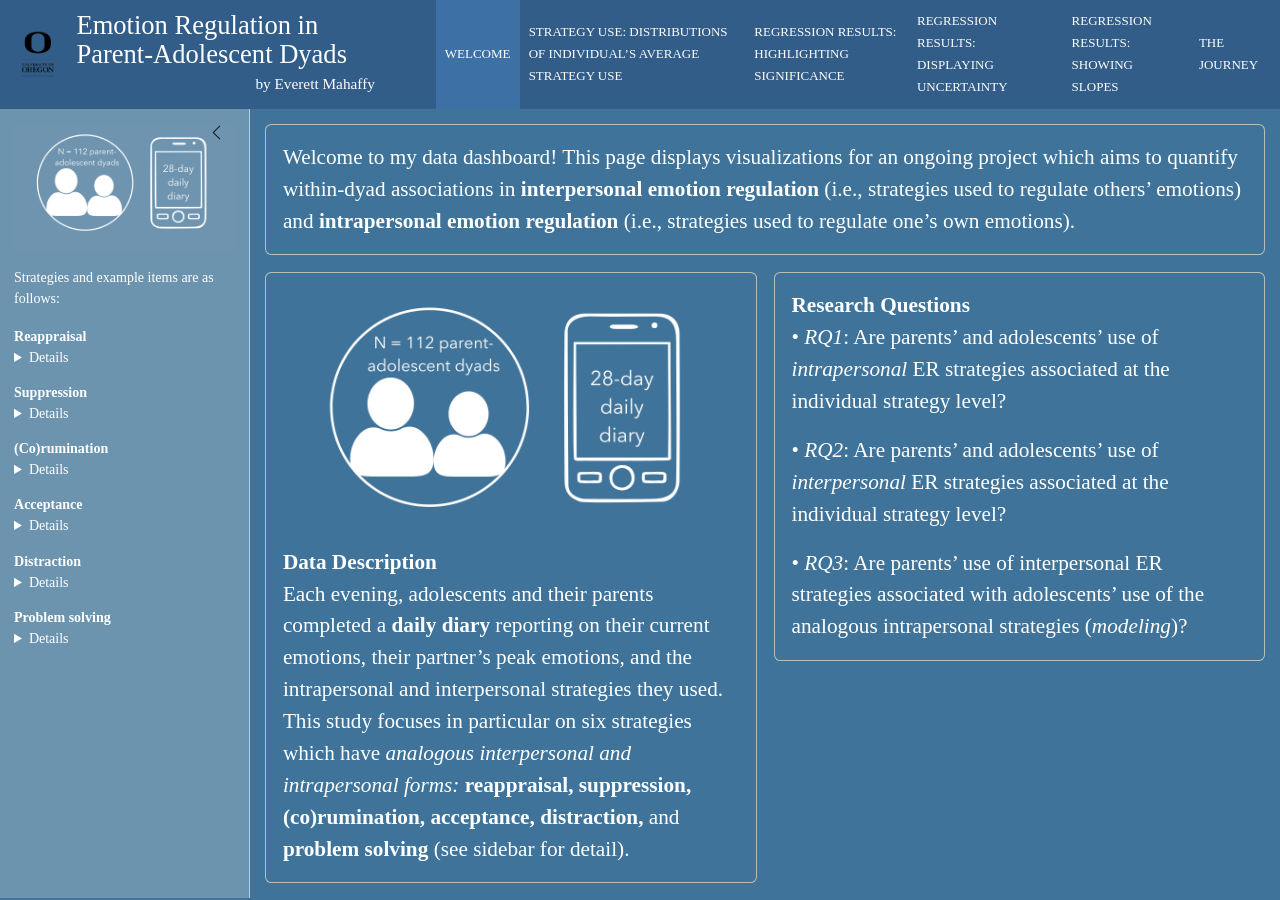
<file: index.html>
<!DOCTYPE html>
<html xmlns="http://www.w3.org/1999/xhtml" lang="en" xml:lang="en"><head>

<meta charset="utf-8">
<meta name="generator" content="quarto-1.6.42">

<meta name="viewport" content="width=device-width, initial-scale=1.0, user-scalable=yes">

<meta name="author" content="by Everett Mahaffy">

<title>Emotion Regulation in Parent-Adolescent Dyads</title>
<style>
code{white-space: pre-wrap;}
span.smallcaps{font-variant: small-caps;}
div.columns{display: flex; gap: min(4vw, 1.5em);}
div.column{flex: auto; overflow-x: auto;}
div.hanging-indent{margin-left: 1.5em; text-indent: -1.5em;}
ul.task-list{list-style: none;}
ul.task-list li input[type="checkbox"] {
  width: 0.8em;
  margin: 0 0.8em 0.2em -1em; /* quarto-specific, see https://github.com/quarto-dev/quarto-cli/issues/4556 */ 
  vertical-align: middle;
}
</style>


<script src="index_files/libs/clipboard/clipboard.min.js"></script>
<script src="index_files/libs/quarto-html/quarto.js"></script>
<script src="index_files/libs/quarto-html/popper.min.js"></script>
<script src="index_files/libs/quarto-html/tippy.umd.min.js"></script>
<script src="index_files/libs/quarto-html/anchor.min.js"></script>
<link href="index_files/libs/quarto-html/tippy.css" rel="stylesheet">
<link href="index_files/libs/quarto-html/quarto-syntax-highlighting-2f5df379a58b258e96c21c0638c20c03.css" rel="stylesheet" id="quarto-text-highlighting-styles">
<script src="index_files/libs/bootstrap/bootstrap.min.js"></script>
<link href="index_files/libs/bootstrap/bootstrap-icons.css" rel="stylesheet">
<link href="index_files/libs/bootstrap/bootstrap-8ca1136eb87f8e7311718763c95458b7.min.css" rel="stylesheet" append-hash="true" id="quarto-bootstrap" data-mode="light">
<script src="index_files/libs/quarto-dashboard/quarto-dashboard.js"></script>
<script src="index_files/libs/quarto-dashboard/stickythead.js"></script>
<script src="index_files/libs/quarto-dashboard/datatables.min.js" kdttablesentinel="true"></script>
<script src="index_files/libs/quarto-dashboard/pdfmake.min.js" kdttablesentinel="true"></script>
<script src="index_files/libs/quarto-dashboard/vfs_fonts.js" kdttablesentinel="true"></script>
<script src="index_files/libs/quarto-dashboard/web-components.js" type="module"></script>
<script src="index_files/libs/quarto-dashboard/components.js"></script>
<link href="index_files/libs/quarto-dashboard/datatables.min.css" rel="stylesheet" kdttablesentinel="true">


</head>

<body class="quarto-dashboard dashboard-sidebar fullcontent">

<header id="quarto-dashboard-header">
<nav class="navbar navbar-expand-md slim" data-bs-theme="dark">
  <div class="navbar-container container-fluid">
    <button class="navbar-toggler" type="button" data-bs-toggle="collapse" data-bs-target="#dashboard-collapse" aria-controls="dashboard-collapse" aria-expanded="false" aria-label="Toggle navigation">
      <span class="navbar-toggler-icon"></span>
    </button>    


    <div class="navbar-brand-container">       
    <a href="#"><img src="logo.png" alt="" class="navbar-logo d-inline-block"></a>
      <div class="navbar-title">
        <div class="navbar-title-text"><a href="#">Emotion Regulation in Parent-Adolescent Dyads</a></div>
        
        <div class="navbar-author">by Everett Mahaffy</div>
      </div>
    </div>
<div id="dashboard-collapse" class="navbar-collapse collapse"><ul class="navbar-nav navbar-nav-scroll me-auto" role="tablist"><li class="nav-item" role="presentation"><a id="tab-welcome" class="nav-link active" data-bs-toggle="tab" role="tab" data-bs-target="#welcome" data-scrolling="true" href="#welcome" aria-controls="welcome" aria-selected="true"><span class="nav-link-text">Welcome</span></a></li><li class="nav-item" role="presentation"><a id="tab-strategy-use-distributions-of-individuals-average-strategy-use" class="nav-link" data-bs-toggle="tab" role="tab" data-bs-target="#strategy-use-distributions-of-individuals-average-strategy-use" data-scrolling="true" href="#strategy-use-distributions-of-individuals-average-strategy-use" aria-controls="strategy-use-distributions-of-individuals-average-strategy-use" aria-selected="false"><span class="nav-link-text">Strategy Use: Distributions of Individual’s Average Strategy Use</span></a></li><li class="nav-item" role="presentation"><a id="tab-regression-results-highlighting-significance" class="nav-link" data-bs-toggle="tab" role="tab" data-bs-target="#regression-results-highlighting-significance" data-scrolling="true" href="#regression-results-highlighting-significance" aria-controls="regression-results-highlighting-significance" aria-selected="false"><span class="nav-link-text">Regression Results: Highlighting Significance</span></a></li><li class="nav-item" role="presentation"><a id="tab-regression-results-displaying-uncertainty" class="nav-link" data-bs-toggle="tab" role="tab" data-bs-target="#regression-results-displaying-uncertainty" data-scrolling="true" href="#regression-results-displaying-uncertainty" aria-controls="regression-results-displaying-uncertainty" aria-selected="false"><span class="nav-link-text">Regression Results: Displaying Uncertainty</span></a></li><li class="nav-item" role="presentation"><a id="tab-regression-results-showing-slopes" class="nav-link" data-bs-toggle="tab" role="tab" data-bs-target="#regression-results-showing-slopes" data-scrolling="true" href="#regression-results-showing-slopes" aria-controls="regression-results-showing-slopes" aria-selected="false"><span class="nav-link-text">Regression Results: Showing Slopes</span></a></li><li class="nav-item" role="presentation"><a id="tab-the-journey" class="nav-link" data-bs-toggle="tab" role="tab" data-bs-target="#the-journey" data-scrolling="true" href="#the-journey" aria-controls="the-journey" aria-selected="false"><span class="nav-link-text">The Journey</span></a></li></ul></div></div>
</nav>
</header>
<div class="page-layout-custom quarto-dashboard-content bslib-gap-spacing html-fill-container dashboard-scrolling quarto-dashboard-pages dashboard-sidebar-container">  

<div class="bslib-sidebar-layout html-fill-item html-fill-container" data-bslib-sidebar-open="desktop" data-bslib-sidebar-init="true" data-bslib-sidebar-border="false" data-bslib-sidebar-border-radius="false"><div class="main html-fill-container html-fill-item"><div class="sidebar-content html-fill-item html-fill-container">
<div class="tab-content bslib-grid html-fill-item html-fill-container" style="display: grid; grid-template-columns: minmax(3em, 1fr);
grid-auto-rows: minmax(0, 1fr);">
<div id="welcome" class="dashboard-page tab-pane show active html-fill-item html-fill-container" data-orientation="rows" aria-labelledby="tab-welcome">
<div class="html-fill-item html-fill-container bslib-grid" style="display: grid; grid-template-rows: minmax(3em, max-content) minmax(3em, 1fr); grid-auto-columns: minmax(0, 1fr);">
<div class="card html-fill-item html-fill-container bslib-card" data-fill="false" data-bslib-card-init="" data-require-bs-caller="card()" data-full-screen="false">
<div class="card-body html-fill-item html-fill-container">
<p>Welcome to my data dashboard! This page displays visualizations for an ongoing project which aims to quantify within-dyad associations in <strong>interpersonal emotion regulation</strong> (i.e., strategies used to regulate others’ emotions) and <strong>intrapersonal emotion regulation</strong> (i.e., strategies used to regulate one’s own emotions).</p>
</div>
<bslib-tooltip placement="auto" bsoptions="[]" data-require-bs-version="5" data-require-bs-caller="tooltip()">
    <template>Expand</template>
    <span class="bslib-full-screen-enter badge rounded-pill">
        <svg xmlns="http://www.w3.org/2000/svg" viewbox="0 0 24 24" style="height:1em;width:1em;" aria-hidden="true" role="img"><path d="M20 5C20 4.4 19.6 4 19 4H13C12.4 4 12 3.6 12 3C12 2.4 12.4 2 13 2H21C21.6 2 22 2.4 22 3V11C22 11.6 21.6 12 21 12C20.4 12 20 11.6 20 11V5ZM4 19C4 19.6 4.4 20 5 20H11C11.6 20 12 20.4 12 21C12 21.6 11.6 22 11 22H3C2.4 22 2 21.6 2 21V13C2 12.4 2.4 12 3 12C3.6 12 4 12.4 4 13V19Z"></path></svg>
    </span>
</bslib-tooltip><script data-bslib-card-init="">bslib.Card.initializeAllCards();</script></div>
<div class="html-fill-item html-fill-container bslib-grid" style="display: grid; grid-template-columns: minmax(3em, 1fr) minmax(3em, 1fr);
grid-auto-rows: minmax(0, 1fr);">
<div class="html-fill-item html-fill-container bslib-grid" style="display: grid; grid-template-rows: minmax(3em, max-content); grid-auto-columns: minmax(0, 1fr);">
<div class="card html-fill-item html-fill-container bslib-card" data-fill="false" data-bslib-card-init="" data-require-bs-caller="card()" data-full-screen="false">
<div class="card-body html-fill-item html-fill-container">
<img src="method.png" class="img-fluid" data-position="center">
<strong>Data Description</strong>
<p>Each evening, adolescents and their parents completed a <strong>daily diary</strong> reporting on their current emotions, their partner’s peak emotions, and the intrapersonal and interpersonal strategies they used. This study focuses in particular on six strategies which have <em>analogous interpersonal and intrapersonal forms:</em> <strong>reappraisal, suppression, (co)rumination, acceptance, distraction,</strong> and <strong>problem solving</strong> (see sidebar for detail).</p>
</div>
<bslib-tooltip placement="auto" bsoptions="[]" data-require-bs-version="5" data-require-bs-caller="tooltip()">
    <template>Expand</template>
    <span class="bslib-full-screen-enter badge rounded-pill">
        <svg xmlns="http://www.w3.org/2000/svg" viewbox="0 0 24 24" style="height:1em;width:1em;" aria-hidden="true" role="img"><path d="M20 5C20 4.4 19.6 4 19 4H13C12.4 4 12 3.6 12 3C12 2.4 12.4 2 13 2H21C21.6 2 22 2.4 22 3V11C22 11.6 21.6 12 21 12C20.4 12 20 11.6 20 11V5ZM4 19C4 19.6 4.4 20 5 20H11C11.6 20 12 20.4 12 21C12 21.6 11.6 22 11 22H3C2.4 22 2 21.6 2 21V13C2 12.4 2.4 12 3 12C3.6 12 4 12.4 4 13V19Z"></path></svg>
    </span>
</bslib-tooltip><script data-bslib-card-init="">bslib.Card.initializeAllCards();</script></div>
</div><div class="html-fill-item html-fill-container bslib-grid" style="display: grid; grid-template-rows: minmax(3em, max-content); grid-auto-columns: minmax(0, 1fr);">
<div class="card html-fill-item html-fill-container bslib-card" data-fill="false" data-bslib-card-init="" data-require-bs-caller="card()" data-full-screen="false">
<div class="card-body html-fill-item html-fill-container">
<strong>Research Questions</strong>
<p>• <em>RQ1</em>: Are parents’ and adolescents’ use of <em>intrapersonal</em> ER strategies associated at the individual strategy level?</p>
<p>• <em>RQ2</em>: Are parents’ and adolescents’ use of <em>interpersonal</em> ER strategies associated at the individual strategy level?</p>
<p>• <em>RQ3</em>: Are parents’ use of interpersonal ER strategies associated with adolescents’ use of the analogous intrapersonal strategies (<em>modeling</em>)?</p>
</div>
<bslib-tooltip placement="auto" bsoptions="[]" data-require-bs-version="5" data-require-bs-caller="tooltip()">
    <template>Expand</template>
    <span class="bslib-full-screen-enter badge rounded-pill">
        <svg xmlns="http://www.w3.org/2000/svg" viewbox="0 0 24 24" style="height:1em;width:1em;" aria-hidden="true" role="img"><path d="M20 5C20 4.4 19.6 4 19 4H13C12.4 4 12 3.6 12 3C12 2.4 12.4 2 13 2H21C21.6 2 22 2.4 22 3V11C22 11.6 21.6 12 21 12C20.4 12 20 11.6 20 11V5ZM4 19C4 19.6 4.4 20 5 20H11C11.6 20 12 20.4 12 21C12 21.6 11.6 22 11 22H3C2.4 22 2 21.6 2 21V13C2 12.4 2.4 12 3 12C3.6 12 4 12.4 4 13V19Z"></path></svg>
    </span>
</bslib-tooltip><script data-bslib-card-init="">bslib.Card.initializeAllCards();</script></div>
</div>
</div>
</div>
</div><div id="strategy-use-distributions-of-individuals-average-strategy-use" class="dashboard-page tab-pane grid-skip html-fill-item html-fill-container" data-orientation="rows" aria-labelledby="tab-strategy-use-distributions-of-individuals-average-strategy-use">
<div class="html-fill-item html-fill-container bslib-grid" style="display: grid; grid-template-rows: minmax(3em, max-content); grid-auto-columns: minmax(0, 1fr);">
<div class="card html-fill-item html-fill-container bslib-card" data-fill="false" data-bslib-card-init="" data-require-bs-caller="card()" data-full-screen="false">
<div class="card-body html-fill-item html-fill-container">
<div class="panel-tabset html-fill-item html-fill-container">
<ul class="nav nav-tabs" role="tablist"><li class="nav-item" role="presentation"><a class="nav-link active" id="tabset-1-1-tab" data-bs-toggle="tab" data-bs-target="#tabset-1-1" role="tab" aria-controls="tabset-1-1" aria-selected="true" href="">Intrapersonal ER</a></li><li class="nav-item" role="presentation"><a class="nav-link" id="tabset-1-2-tab" data-bs-toggle="tab" data-bs-target="#tabset-1-2" role="tab" aria-controls="tabset-1-2" aria-selected="false" href="">Interpersonal ER</a></li></ul>
<div class="tab-content html-fill-item html-fill-container">
<div id="tabset-1-1" class="tab-pane active html-fill-item html-fill-container" role="tabpanel" aria-labelledby="tabset-1-1-tab">
<div class="card cell html-fill-item html-fill-container bslib-card" data-bslib-card-init="" data-require-bs-caller="card()" data-full-screen="false">
<div class="card-body html-fill-item html-fill-container">
<div class="cell-output-display html-fill-item html-fill-container">
<img src="index_files/figure-html/unnamed-chunk-10-1.png" class="img-fluid quarto-dashboard-img-contain">
</div>
</div>
<bslib-tooltip placement="auto" bsoptions="[]" data-require-bs-version="5" data-require-bs-caller="tooltip()">
    <template>Expand</template>
    <span class="bslib-full-screen-enter badge rounded-pill">
        <svg xmlns="http://www.w3.org/2000/svg" viewbox="0 0 24 24" style="height:1em;width:1em;" aria-hidden="true" role="img"><path d="M20 5C20 4.4 19.6 4 19 4H13C12.4 4 12 3.6 12 3C12 2.4 12.4 2 13 2H21C21.6 2 22 2.4 22 3V11C22 11.6 21.6 12 21 12C20.4 12 20 11.6 20 11V5ZM4 19C4 19.6 4.4 20 5 20H11C11.6 20 12 20.4 12 21C12 21.6 11.6 22 11 22H3C2.4 22 2 21.6 2 21V13C2 12.4 2.4 12 3 12C3.6 12 4 12.4 4 13V19Z"></path></svg>
    </span>
</bslib-tooltip><script data-bslib-card-init="">bslib.Card.initializeAllCards();</script></div>
</div>
<div id="tabset-1-2" class="tab-pane html-fill-item html-fill-container" role="tabpanel" aria-labelledby="tabset-1-2-tab">
<div class="card cell html-fill-item html-fill-container bslib-card" data-bslib-card-init="" data-require-bs-caller="card()" data-full-screen="false">
<div class="card-body html-fill-item html-fill-container">
<div class="cell-output-display html-fill-item html-fill-container">
<img src="index_files/figure-html/unnamed-chunk-11-1.png" class="img-fluid quarto-dashboard-img-contain">
</div>
</div>
<bslib-tooltip placement="auto" bsoptions="[]" data-require-bs-version="5" data-require-bs-caller="tooltip()">
    <template>Expand</template>
    <span class="bslib-full-screen-enter badge rounded-pill">
        <svg xmlns="http://www.w3.org/2000/svg" viewbox="0 0 24 24" style="height:1em;width:1em;" aria-hidden="true" role="img"><path d="M20 5C20 4.4 19.6 4 19 4H13C12.4 4 12 3.6 12 3C12 2.4 12.4 2 13 2H21C21.6 2 22 2.4 22 3V11C22 11.6 21.6 12 21 12C20.4 12 20 11.6 20 11V5ZM4 19C4 19.6 4.4 20 5 20H11C11.6 20 12 20.4 12 21C12 21.6 11.6 22 11 22H3C2.4 22 2 21.6 2 21V13C2 12.4 2.4 12 3 12C3.6 12 4 12.4 4 13V19Z"></path></svg>
    </span>
</bslib-tooltip><script data-bslib-card-init="">bslib.Card.initializeAllCards();</script></div>
</div>
</div>
</div>
<p>This page displays distributions for parents’ and adolescents’ use of each interpersonal and intrapersonal ER strategy. Overall, parents and adolescents report using a variety of strategies, with parents appearing to use more interpersonal strategies than adolescents.</p>
</div>
<bslib-tooltip placement="auto" bsoptions="[]" data-require-bs-version="5" data-require-bs-caller="tooltip()">
    <template>Expand</template>
    <span class="bslib-full-screen-enter badge rounded-pill">
        <svg xmlns="http://www.w3.org/2000/svg" viewbox="0 0 24 24" style="height:1em;width:1em;" aria-hidden="true" role="img"><path d="M20 5C20 4.4 19.6 4 19 4H13C12.4 4 12 3.6 12 3C12 2.4 12.4 2 13 2H21C21.6 2 22 2.4 22 3V11C22 11.6 21.6 12 21 12C20.4 12 20 11.6 20 11V5ZM4 19C4 19.6 4.4 20 5 20H11C11.6 20 12 20.4 12 21C12 21.6 11.6 22 11 22H3C2.4 22 2 21.6 2 21V13C2 12.4 2.4 12 3 12C3.6 12 4 12.4 4 13V19Z"></path></svg>
    </span>
</bslib-tooltip><script data-bslib-card-init="">bslib.Card.initializeAllCards();</script></div>
</div>
</div><div id="regression-results-highlighting-significance" class="dashboard-page tab-pane grid-skip html-fill-item html-fill-container" data-orientation="rows" aria-labelledby="tab-regression-results-highlighting-significance">
<div class="html-fill-item html-fill-container bslib-grid" style="display: grid; grid-template-rows: minmax(3em, max-content); grid-auto-columns: minmax(0, 1fr);">
<div class="card html-fill-item html-fill-container bslib-card" data-fill="false" data-bslib-card-init="" data-require-bs-caller="card()" data-full-screen="false">
<div class="card-body html-fill-item html-fill-container">
<p>This page compares the magnitude of the coefficients, with significant associations (p &lt; .05 after correcting for multiple comparisons) highlighted in blue.</p>
<div class="panel-tabset html-fill-item html-fill-container">
<ul class="nav nav-tabs" role="tablist"><li class="nav-item" role="presentation"><a class="nav-link active" id="tabset-2-1-tab" data-bs-toggle="tab" data-bs-target="#tabset-2-1" role="tab" aria-controls="tabset-2-1" aria-selected="true" href="">RQ1: Intrapersonal Correspondence</a></li><li class="nav-item" role="presentation"><a class="nav-link" id="tabset-2-2-tab" data-bs-toggle="tab" data-bs-target="#tabset-2-2" role="tab" aria-controls="tabset-2-2" aria-selected="false" href="">RQ2: Interpersonal Correspondence</a></li><li class="nav-item" role="presentation"><a class="nav-link" id="tabset-2-3-tab" data-bs-toggle="tab" data-bs-target="#tabset-2-3" role="tab" aria-controls="tabset-2-3" aria-selected="false" href="">RQ3: Parent Modeling</a></li></ul>
<div class="tab-content html-fill-item html-fill-container">
<div id="tabset-2-1" class="tab-pane active html-fill-item html-fill-container" role="tabpanel" aria-labelledby="tabset-2-1-tab">
<div class="card cell html-fill-item html-fill-container bslib-card" data-bslib-card-init="" data-require-bs-caller="card()" data-full-screen="false">
<div class="card-body html-fill-item html-fill-container">
<div class="cell-output-display html-fill-item html-fill-container">
<img src="index_files/figure-html/unnamed-chunk-13-1.png" class="img-fluid quarto-dashboard-img-contain">
</div>
</div>
<bslib-tooltip placement="auto" bsoptions="[]" data-require-bs-version="5" data-require-bs-caller="tooltip()">
    <template>Expand</template>
    <span class="bslib-full-screen-enter badge rounded-pill">
        <svg xmlns="http://www.w3.org/2000/svg" viewbox="0 0 24 24" style="height:1em;width:1em;" aria-hidden="true" role="img"><path d="M20 5C20 4.4 19.6 4 19 4H13C12.4 4 12 3.6 12 3C12 2.4 12.4 2 13 2H21C21.6 2 22 2.4 22 3V11C22 11.6 21.6 12 21 12C20.4 12 20 11.6 20 11V5ZM4 19C4 19.6 4.4 20 5 20H11C11.6 20 12 20.4 12 21C12 21.6 11.6 22 11 22H3C2.4 22 2 21.6 2 21V13C2 12.4 2.4 12 3 12C3.6 12 4 12.4 4 13V19Z"></path></svg>
    </span>
</bslib-tooltip><script data-bslib-card-init="">bslib.Card.initializeAllCards();</script></div>
<p>Across six strategies, parents’ and adolescents’ intrapersonal emotion regulation strategy use was <em>not</em> associated across the daily diary period.</p>
</div>
<div id="tabset-2-2" class="tab-pane html-fill-item html-fill-container" role="tabpanel" aria-labelledby="tabset-2-2-tab">
<div class="card cell html-fill-item html-fill-container bslib-card" data-bslib-card-init="" data-require-bs-caller="card()" data-full-screen="false">
<div class="card-body html-fill-item html-fill-container">
<div class="cell-output-display html-fill-item html-fill-container">
<img src="index_files/figure-html/unnamed-chunk-14-1.png" class="img-fluid quarto-dashboard-img-contain">
</div>
</div>
<bslib-tooltip placement="auto" bsoptions="[]" data-require-bs-version="5" data-require-bs-caller="tooltip()">
    <template>Expand</template>
    <span class="bslib-full-screen-enter badge rounded-pill">
        <svg xmlns="http://www.w3.org/2000/svg" viewbox="0 0 24 24" style="height:1em;width:1em;" aria-hidden="true" role="img"><path d="M20 5C20 4.4 19.6 4 19 4H13C12.4 4 12 3.6 12 3C12 2.4 12.4 2 13 2H21C21.6 2 22 2.4 22 3V11C22 11.6 21.6 12 21 12C20.4 12 20 11.6 20 11V5ZM4 19C4 19.6 4.4 20 5 20H11C11.6 20 12 20.4 12 21C12 21.6 11.6 22 11 22H3C2.4 22 2 21.6 2 21V13C2 12.4 2.4 12 3 12C3.6 12 4 12.4 4 13V19Z"></path></svg>
    </span>
</bslib-tooltip><script data-bslib-card-init="">bslib.Card.initializeAllCards();</script></div>
<p>Parents’ and adolscents use of interpersonal corumination, distraction, and suppression was significantly associated across the daily diary period.</p>
</div>
<div id="tabset-2-3" class="tab-pane html-fill-item html-fill-container" role="tabpanel" aria-labelledby="tabset-2-3-tab">
<div class="card cell html-fill-item html-fill-container bslib-card" data-bslib-card-init="" data-require-bs-caller="card()" data-full-screen="false">
<div class="card-body html-fill-item html-fill-container">
<div class="cell-output-display html-fill-item html-fill-container">
<img src="index_files/figure-html/unnamed-chunk-15-1.png" class="img-fluid quarto-dashboard-img-contain">
</div>
</div>
<bslib-tooltip placement="auto" bsoptions="[]" data-require-bs-version="5" data-require-bs-caller="tooltip()">
    <template>Expand</template>
    <span class="bslib-full-screen-enter badge rounded-pill">
        <svg xmlns="http://www.w3.org/2000/svg" viewbox="0 0 24 24" style="height:1em;width:1em;" aria-hidden="true" role="img"><path d="M20 5C20 4.4 19.6 4 19 4H13C12.4 4 12 3.6 12 3C12 2.4 12.4 2 13 2H21C21.6 2 22 2.4 22 3V11C22 11.6 21.6 12 21 12C20.4 12 20 11.6 20 11V5ZM4 19C4 19.6 4.4 20 5 20H11C11.6 20 12 20.4 12 21C12 21.6 11.6 22 11 22H3C2.4 22 2 21.6 2 21V13C2 12.4 2.4 12 3 12C3.6 12 4 12.4 4 13V19Z"></path></svg>
    </span>
</bslib-tooltip><script data-bslib-card-init="">bslib.Card.initializeAllCards();</script></div>
<p>Parents’ use of corumination was a significant predictor of adolescents’ use of rumination across the daily diary period, pointing to the unique salience of corumination as an interpersonal emotion regulation strategy.</p>
</div>
</div>
</div>
</div>
<bslib-tooltip placement="auto" bsoptions="[]" data-require-bs-version="5" data-require-bs-caller="tooltip()">
    <template>Expand</template>
    <span class="bslib-full-screen-enter badge rounded-pill">
        <svg xmlns="http://www.w3.org/2000/svg" viewbox="0 0 24 24" style="height:1em;width:1em;" aria-hidden="true" role="img"><path d="M20 5C20 4.4 19.6 4 19 4H13C12.4 4 12 3.6 12 3C12 2.4 12.4 2 13 2H21C21.6 2 22 2.4 22 3V11C22 11.6 21.6 12 21 12C20.4 12 20 11.6 20 11V5ZM4 19C4 19.6 4.4 20 5 20H11C11.6 20 12 20.4 12 21C12 21.6 11.6 22 11 22H3C2.4 22 2 21.6 2 21V13C2 12.4 2.4 12 3 12C3.6 12 4 12.4 4 13V19Z"></path></svg>
    </span>
</bslib-tooltip><script data-bslib-card-init="">bslib.Card.initializeAllCards();</script></div>
</div>
</div><div id="regression-results-displaying-uncertainty" class="dashboard-page tab-pane grid-skip html-fill-item html-fill-container" data-orientation="rows" aria-labelledby="tab-regression-results-displaying-uncertainty">
<div class="html-fill-item html-fill-container bslib-grid" style="display: grid; grid-template-rows: minmax(3em, max-content); grid-auto-columns: minmax(0, 1fr);">
<div class="card html-fill-item html-fill-container bslib-card" data-fill="false" data-bslib-card-init="" data-require-bs-caller="card()" data-full-screen="false">
<div class="card-body html-fill-item html-fill-container">
<div class="panel-tabset html-fill-item html-fill-container">
<ul class="nav nav-tabs" role="tablist"><li class="nav-item" role="presentation"><a class="nav-link active" id="tabset-3-1-tab" data-bs-toggle="tab" data-bs-target="#tabset-3-1" role="tab" aria-controls="tabset-3-1" aria-selected="true" href="">RQ1: Intrapersonal Correspondence</a></li><li class="nav-item" role="presentation"><a class="nav-link" id="tabset-3-2-tab" data-bs-toggle="tab" data-bs-target="#tabset-3-2" role="tab" aria-controls="tabset-3-2" aria-selected="false" href="">RQ2: Interpersonal Correspondence</a></li><li class="nav-item" role="presentation"><a class="nav-link" id="tabset-3-3-tab" data-bs-toggle="tab" data-bs-target="#tabset-3-3" role="tab" aria-controls="tabset-3-3" aria-selected="false" href="">RQ3: Parent Modeling</a></li></ul>
<div class="tab-content html-fill-item html-fill-container">
<div id="tabset-3-1" class="tab-pane active html-fill-item html-fill-container" role="tabpanel" aria-labelledby="tabset-3-1-tab">
<div class="card cell html-fill-item html-fill-container bslib-card" data-bslib-card-init="" data-require-bs-caller="card()" data-full-screen="false">
<div class="card-body html-fill-item html-fill-container">
<div class="cell-output-display html-fill-item html-fill-container">
<img src="index_files/figure-html/unnamed-chunk-16-1.png" class="img-fluid quarto-dashboard-img-contain">
</div>
</div>
<bslib-tooltip placement="auto" bsoptions="[]" data-require-bs-version="5" data-require-bs-caller="tooltip()">
    <template>Expand</template>
    <span class="bslib-full-screen-enter badge rounded-pill">
        <svg xmlns="http://www.w3.org/2000/svg" viewbox="0 0 24 24" style="height:1em;width:1em;" aria-hidden="true" role="img"><path d="M20 5C20 4.4 19.6 4 19 4H13C12.4 4 12 3.6 12 3C12 2.4 12.4 2 13 2H21C21.6 2 22 2.4 22 3V11C22 11.6 21.6 12 21 12C20.4 12 20 11.6 20 11V5ZM4 19C4 19.6 4.4 20 5 20H11C11.6 20 12 20.4 12 21C12 21.6 11.6 22 11 22H3C2.4 22 2 21.6 2 21V13C2 12.4 2.4 12 3 12C3.6 12 4 12.4 4 13V19Z"></path></svg>
    </span>
</bslib-tooltip><script data-bslib-card-init="">bslib.Card.initializeAllCards();</script></div>
</div>
<div id="tabset-3-2" class="tab-pane html-fill-item html-fill-container" role="tabpanel" aria-labelledby="tabset-3-2-tab">
<div class="card cell html-fill-item html-fill-container bslib-card" data-bslib-card-init="" data-require-bs-caller="card()" data-full-screen="false">
<div class="card-body html-fill-item html-fill-container">
<div class="cell-output-display html-fill-item html-fill-container">
<img src="index_files/figure-html/unnamed-chunk-17-1.png" class="img-fluid quarto-dashboard-img-contain">
</div>
</div>
<bslib-tooltip placement="auto" bsoptions="[]" data-require-bs-version="5" data-require-bs-caller="tooltip()">
    <template>Expand</template>
    <span class="bslib-full-screen-enter badge rounded-pill">
        <svg xmlns="http://www.w3.org/2000/svg" viewbox="0 0 24 24" style="height:1em;width:1em;" aria-hidden="true" role="img"><path d="M20 5C20 4.4 19.6 4 19 4H13C12.4 4 12 3.6 12 3C12 2.4 12.4 2 13 2H21C21.6 2 22 2.4 22 3V11C22 11.6 21.6 12 21 12C20.4 12 20 11.6 20 11V5ZM4 19C4 19.6 4.4 20 5 20H11C11.6 20 12 20.4 12 21C12 21.6 11.6 22 11 22H3C2.4 22 2 21.6 2 21V13C2 12.4 2.4 12 3 12C3.6 12 4 12.4 4 13V19Z"></path></svg>
    </span>
</bslib-tooltip><script data-bslib-card-init="">bslib.Card.initializeAllCards();</script></div>
</div>
<div id="tabset-3-3" class="tab-pane html-fill-item html-fill-container" role="tabpanel" aria-labelledby="tabset-3-3-tab">
<div class="card cell html-fill-item html-fill-container bslib-card" data-bslib-card-init="" data-require-bs-caller="card()" data-full-screen="false">
<div class="card-body html-fill-item html-fill-container">
<div class="cell-output-display html-fill-item html-fill-container">
<img src="index_files/figure-html/unnamed-chunk-18-1.png" class="img-fluid quarto-dashboard-img-contain">
</div>
</div>
<bslib-tooltip placement="auto" bsoptions="[]" data-require-bs-version="5" data-require-bs-caller="tooltip()">
    <template>Expand</template>
    <span class="bslib-full-screen-enter badge rounded-pill">
        <svg xmlns="http://www.w3.org/2000/svg" viewbox="0 0 24 24" style="height:1em;width:1em;" aria-hidden="true" role="img"><path d="M20 5C20 4.4 19.6 4 19 4H13C12.4 4 12 3.6 12 3C12 2.4 12.4 2 13 2H21C21.6 2 22 2.4 22 3V11C22 11.6 21.6 12 21 12C20.4 12 20 11.6 20 11V5ZM4 19C4 19.6 4.4 20 5 20H11C11.6 20 12 20.4 12 21C12 21.6 11.6 22 11 22H3C2.4 22 2 21.6 2 21V13C2 12.4 2.4 12 3 12C3.6 12 4 12.4 4 13V19Z"></path></svg>
    </span>
</bslib-tooltip><script data-bslib-card-init="">bslib.Card.initializeAllCards();</script></div>
</div>
</div>
</div>
</div>
<bslib-tooltip placement="auto" bsoptions="[]" data-require-bs-version="5" data-require-bs-caller="tooltip()">
    <template>Expand</template>
    <span class="bslib-full-screen-enter badge rounded-pill">
        <svg xmlns="http://www.w3.org/2000/svg" viewbox="0 0 24 24" style="height:1em;width:1em;" aria-hidden="true" role="img"><path d="M20 5C20 4.4 19.6 4 19 4H13C12.4 4 12 3.6 12 3C12 2.4 12.4 2 13 2H21C21.6 2 22 2.4 22 3V11C22 11.6 21.6 12 21 12C20.4 12 20 11.6 20 11V5ZM4 19C4 19.6 4.4 20 5 20H11C11.6 20 12 20.4 12 21C12 21.6 11.6 22 11 22H3C2.4 22 2 21.6 2 21V13C2 12.4 2.4 12 3 12C3.6 12 4 12.4 4 13V19Z"></path></svg>
    </span>
</bslib-tooltip><script data-bslib-card-init="">bslib.Card.initializeAllCards();</script></div>
</div>
</div><div id="regression-results-showing-slopes" class="dashboard-page tab-pane grid-skip html-fill-item html-fill-container" data-orientation="rows" aria-labelledby="tab-regression-results-showing-slopes">
<div class="html-fill-item html-fill-container bslib-grid" style="display: grid; grid-template-rows: minmax(3em, max-content); grid-auto-columns: minmax(0, 1fr);">
<div class="card html-fill-item html-fill-container bslib-card" data-fill="false" data-bslib-card-init="" data-require-bs-caller="card()" data-full-screen="false">
<div class="card-body html-fill-item html-fill-container">
<p>This page displays the linear relations between parents’ and adolescents’ ER strategy use for associations that were significant.</p>
<div class="panel-tabset html-fill-item html-fill-container">
<ul class="nav nav-tabs" role="tablist"><li class="nav-item" role="presentation"><a class="nav-link active" id="tabset-4-1-tab" data-bs-toggle="tab" data-bs-target="#tabset-4-1" role="tab" aria-controls="tabset-4-1" aria-selected="true" href="">RQ1: Intrapersonal Correspondence</a></li><li class="nav-item" role="presentation"><a class="nav-link" id="tabset-4-2-tab" data-bs-toggle="tab" data-bs-target="#tabset-4-2" role="tab" aria-controls="tabset-4-2" aria-selected="false" href="">RQ3: Parent Modeling</a></li></ul>
<div class="tab-content html-fill-item html-fill-container">
<div id="tabset-4-1" class="tab-pane active html-fill-item html-fill-container" role="tabpanel" aria-labelledby="tabset-4-1-tab">
<div class="card cell html-fill-item html-fill-container bslib-card" data-bslib-card-init="" data-require-bs-caller="card()" data-full-screen="false">
<div class="card-body html-fill-item html-fill-container">
<div class="cell-output-display html-fill-item html-fill-container">
<img src="index_files/figure-html/unnamed-chunk-19-1.png" class="img-fluid quarto-dashboard-img-contain">
</div>
</div>
<bslib-tooltip placement="auto" bsoptions="[]" data-require-bs-version="5" data-require-bs-caller="tooltip()">
    <template>Expand</template>
    <span class="bslib-full-screen-enter badge rounded-pill">
        <svg xmlns="http://www.w3.org/2000/svg" viewbox="0 0 24 24" style="height:1em;width:1em;" aria-hidden="true" role="img"><path d="M20 5C20 4.4 19.6 4 19 4H13C12.4 4 12 3.6 12 3C12 2.4 12.4 2 13 2H21C21.6 2 22 2.4 22 3V11C22 11.6 21.6 12 21 12C20.4 12 20 11.6 20 11V5ZM4 19C4 19.6 4.4 20 5 20H11C11.6 20 12 20.4 12 21C12 21.6 11.6 22 11 22H3C2.4 22 2 21.6 2 21V13C2 12.4 2.4 12 3 12C3.6 12 4 12.4 4 13V19Z"></path></svg>
    </span>
</bslib-tooltip><script data-bslib-card-init="">bslib.Card.initializeAllCards();</script></div>
</div>
<div id="tabset-4-2" class="tab-pane html-fill-item html-fill-container" role="tabpanel" aria-labelledby="tabset-4-2-tab">
<div class="card cell html-fill-item html-fill-container bslib-card" data-bslib-card-init="" data-require-bs-caller="card()" data-full-screen="false">
<div class="card-body html-fill-item html-fill-container">
<div class="cell-output-display html-fill-item html-fill-container">
<img src="index_files/figure-html/unnamed-chunk-20-1.png" class="img-fluid quarto-dashboard-img-contain">
</div>
</div>
<bslib-tooltip placement="auto" bsoptions="[]" data-require-bs-version="5" data-require-bs-caller="tooltip()">
    <template>Expand</template>
    <span class="bslib-full-screen-enter badge rounded-pill">
        <svg xmlns="http://www.w3.org/2000/svg" viewbox="0 0 24 24" style="height:1em;width:1em;" aria-hidden="true" role="img"><path d="M20 5C20 4.4 19.6 4 19 4H13C12.4 4 12 3.6 12 3C12 2.4 12.4 2 13 2H21C21.6 2 22 2.4 22 3V11C22 11.6 21.6 12 21 12C20.4 12 20 11.6 20 11V5ZM4 19C4 19.6 4.4 20 5 20H11C11.6 20 12 20.4 12 21C12 21.6 11.6 22 11 22H3C2.4 22 2 21.6 2 21V13C2 12.4 2.4 12 3 12C3.6 12 4 12.4 4 13V19Z"></path></svg>
    </span>
</bslib-tooltip><script data-bslib-card-init="">bslib.Card.initializeAllCards();</script></div>
</div>
</div>
</div>
</div>
<bslib-tooltip placement="auto" bsoptions="[]" data-require-bs-version="5" data-require-bs-caller="tooltip()">
    <template>Expand</template>
    <span class="bslib-full-screen-enter badge rounded-pill">
        <svg xmlns="http://www.w3.org/2000/svg" viewbox="0 0 24 24" style="height:1em;width:1em;" aria-hidden="true" role="img"><path d="M20 5C20 4.4 19.6 4 19 4H13C12.4 4 12 3.6 12 3C12 2.4 12.4 2 13 2H21C21.6 2 22 2.4 22 3V11C22 11.6 21.6 12 21 12C20.4 12 20 11.6 20 11V5ZM4 19C4 19.6 4.4 20 5 20H11C11.6 20 12 20.4 12 21C12 21.6 11.6 22 11 22H3C2.4 22 2 21.6 2 21V13C2 12.4 2.4 12 3 12C3.6 12 4 12.4 4 13V19Z"></path></svg>
    </span>
</bslib-tooltip><script data-bslib-card-init="">bslib.Card.initializeAllCards();</script></div>
</div>
</div><div id="the-journey" class="dashboard-page tab-pane grid-skip html-fill-item html-fill-container" data-orientation="rows" aria-labelledby="tab-the-journey">
<div class="html-fill-item html-fill-container bslib-grid" style="display: grid; grid-template-rows: minmax(3em, max-content); grid-auto-columns: minmax(0, 1fr);">
<div class="card html-fill-item html-fill-container bslib-card" data-fill="false" data-bslib-card-init="" data-require-bs-caller="card()" data-full-screen="false">
<div class="card-body html-fill-item html-fill-container">
<p>This page serves as documentation for the process of refining my visualizations.</p>
<div class="panel-tabset html-fill-item html-fill-container">
<ul class="nav nav-tabs" role="tablist"><li class="nav-item" role="presentation"><a class="nav-link active" id="tabset-5-1-tab" data-bs-toggle="tab" data-bs-target="#tabset-5-1" role="tab" aria-controls="tabset-5-1" aria-selected="true" href="">Heat maps</a></li><li class="nav-item" role="presentation"><a class="nav-link" id="tabset-5-2-tab" data-bs-toggle="tab" data-bs-target="#tabset-5-2" role="tab" aria-controls="tabset-5-2" aria-selected="false" href="">Ridgeline Plots</a></li><li class="nav-item" role="presentation"><a class="nav-link" id="tabset-5-3-tab" data-bs-toggle="tab" data-bs-target="#tabset-5-3" role="tab" aria-controls="tabset-5-3" aria-selected="false" href="">Bar Charts</a></li></ul>
<div class="tab-content html-fill-item html-fill-container">
<div id="tabset-5-1" class="tab-pane active html-fill-item html-fill-container" role="tabpanel" aria-labelledby="tabset-5-1-tab">
<p>I first attempted to demonstrate the magnitude of the correlation using heatmaps. However, these were not the most intuitive way to visualize these data, so I pivoted to using bar charts instead.</p>
<div class="card cell html-fill-item html-fill-container bslib-card" data-bslib-card-init="" data-require-bs-caller="card()" data-full-screen="false">
<div class="card-body html-fill-item html-fill-container">
<div class="cell-output-display html-fill-item html-fill-container">
<img src="index_files/figure-html/unnamed-chunk-21-1.png" class="img-fluid quarto-dashboard-img-contain">
</div>
<div class="cell-output-display html-fill-item html-fill-container">
<img src="index_files/figure-html/unnamed-chunk-21-2.png" class="img-fluid quarto-dashboard-img-contain">
</div>
</div>
<bslib-tooltip placement="auto" bsoptions="[]" data-require-bs-version="5" data-require-bs-caller="tooltip()">
    <template>Expand</template>
    <span class="bslib-full-screen-enter badge rounded-pill">
        <svg xmlns="http://www.w3.org/2000/svg" viewbox="0 0 24 24" style="height:1em;width:1em;" aria-hidden="true" role="img"><path d="M20 5C20 4.4 19.6 4 19 4H13C12.4 4 12 3.6 12 3C12 2.4 12.4 2 13 2H21C21.6 2 22 2.4 22 3V11C22 11.6 21.6 12 21 12C20.4 12 20 11.6 20 11V5ZM4 19C4 19.6 4.4 20 5 20H11C11.6 20 12 20.4 12 21C12 21.6 11.6 22 11 22H3C2.4 22 2 21.6 2 21V13C2 12.4 2.4 12 3 12C3.6 12 4 12.4 4 13V19Z"></path></svg>
    </span>
</bslib-tooltip><script data-bslib-card-init="">bslib.Card.initializeAllCards();</script></div>
</div>
<div id="tabset-5-2" class="tab-pane html-fill-item html-fill-container" role="tabpanel" aria-labelledby="tabset-5-2-tab">
<p>To refine the ridgeline distribution visualizations, I changed the “alpha” and “scale” values to best display the data. Here is an early version as an example.</p>
<div class="card cell html-fill-item html-fill-container bslib-card" data-bslib-card-init="" data-require-bs-caller="card()" data-full-screen="false">
<div class="card-body html-fill-item html-fill-container">
<div class="cell-output-display html-fill-item html-fill-container">
<img src="index_files/figure-html/unnamed-chunk-22-1.png" class="img-fluid quarto-dashboard-img-contain">
</div>
</div>
<bslib-tooltip placement="auto" bsoptions="[]" data-require-bs-version="5" data-require-bs-caller="tooltip()">
    <template>Expand</template>
    <span class="bslib-full-screen-enter badge rounded-pill">
        <svg xmlns="http://www.w3.org/2000/svg" viewbox="0 0 24 24" style="height:1em;width:1em;" aria-hidden="true" role="img"><path d="M20 5C20 4.4 19.6 4 19 4H13C12.4 4 12 3.6 12 3C12 2.4 12.4 2 13 2H21C21.6 2 22 2.4 22 3V11C22 11.6 21.6 12 21 12C20.4 12 20 11.6 20 11V5ZM4 19C4 19.6 4.4 20 5 20H11C11.6 20 12 20.4 12 21C12 21.6 11.6 22 11 22H3C2.4 22 2 21.6 2 21V13C2 12.4 2.4 12 3 12C3.6 12 4 12.4 4 13V19Z"></path></svg>
    </span>
</bslib-tooltip><script data-bslib-card-init="">bslib.Card.initializeAllCards();</script></div>
</div>
<div id="tabset-5-3" class="tab-pane html-fill-item html-fill-container" role="tabpanel" aria-labelledby="tabset-5-3-tab">
<p>It also took some effort to refine the bar charts, including highlighting the significant associations. Here is an early version.</p>
<div class="card cell html-fill-item html-fill-container bslib-card" data-bslib-card-init="" data-require-bs-caller="card()" data-full-screen="false">
<div class="card-body html-fill-item html-fill-container">
<div class="cell-output-display html-fill-item html-fill-container">
<img src="index_files/figure-html/unnamed-chunk-23-1.png" class="img-fluid quarto-dashboard-img-contain">
</div>
</div>
<bslib-tooltip placement="auto" bsoptions="[]" data-require-bs-version="5" data-require-bs-caller="tooltip()">
    <template>Expand</template>
    <span class="bslib-full-screen-enter badge rounded-pill">
        <svg xmlns="http://www.w3.org/2000/svg" viewbox="0 0 24 24" style="height:1em;width:1em;" aria-hidden="true" role="img"><path d="M20 5C20 4.4 19.6 4 19 4H13C12.4 4 12 3.6 12 3C12 2.4 12.4 2 13 2H21C21.6 2 22 2.4 22 3V11C22 11.6 21.6 12 21 12C20.4 12 20 11.6 20 11V5ZM4 19C4 19.6 4.4 20 5 20H11C11.6 20 12 20.4 12 21C12 21.6 11.6 22 11 22H3C2.4 22 2 21.6 2 21V13C2 12.4 2.4 12 3 12C3.6 12 4 12.4 4 13V19Z"></path></svg>
    </span>
</bslib-tooltip><script data-bslib-card-init="">bslib.Card.initializeAllCards();</script></div>
</div>
</div>
</div>
</div>
<bslib-tooltip placement="auto" bsoptions="[]" data-require-bs-version="5" data-require-bs-caller="tooltip()">
    <template>Expand</template>
    <span class="bslib-full-screen-enter badge rounded-pill">
        <svg xmlns="http://www.w3.org/2000/svg" viewbox="0 0 24 24" style="height:1em;width:1em;" aria-hidden="true" role="img"><path d="M20 5C20 4.4 19.6 4 19 4H13C12.4 4 12 3.6 12 3C12 2.4 12.4 2 13 2H21C21.6 2 22 2.4 22 3V11C22 11.6 21.6 12 21 12C20.4 12 20 11.6 20 11V5ZM4 19C4 19.6 4.4 20 5 20H11C11.6 20 12 20.4 12 21C12 21.6 11.6 22 11 22H3C2.4 22 2 21.6 2 21V13C2 12.4 2.4 12 3 12C3.6 12 4 12.4 4 13V19Z"></path></svg>
    </span>
</bslib-tooltip><script data-bslib-card-init="">bslib.Card.initializeAllCards();</script></div>
<div id="3ade8a4a-fb1d-4a6c-8409-ac45482d5fc9" class="hidden html-fill-item html-fill-container">

</div>
</div>
</div>
</div>
</div></div><aside id="bslib-sidebar-1" class="sidebar html-fill-container html-fill-item"><div class="html-fill-container html-fill-item">
<p><img src="method1.png" class="img-fluid"></p>
<p>Strategies and example items are as follows:</p>
<strong>Reappraisal</strong>
<details>
<p><strong>Definition</strong>: reframing an situation to alter its emotional impact</p>
<p>• <strong>Interpersonal:</strong> <em>I helped my child/parent think of the situation in a positive light.</em></p>
<p>• <strong>Intrapersonal:</strong> <em>I tried to think of the problem in a different way so it didn’t seem as bad.</em></p>
</details>
<strong>Suppression</strong>
<details>
<p><strong>Definition</strong>: repressing the outward expression of an emotion</p>
<p>• <strong>Intrapersonal:</strong> <em>I controlled my feelings by not showing them.</em></p>
• <strong>Interpersonal:</strong> <em>I helped my child/parent try to hide their feelings from others</em>
</details>
<strong>(Co)rumination</strong>
<details>
<p><strong>Definition</strong>: verbally or internally revisiting an emotion-eliciting event</p>
<p>• <strong>Intrapersonal:</strong> <em>I thought, “I’m ruining everything.”</em></p>
• <strong>Interpersonal:</strong> <em>I helped my child/parent replay the experience of negative feelings again and again in their mind</em>
</details>
<strong>Acceptance</strong>
<details>
<p><strong>Definition</strong>: acknowledging and feeling the emotion without judgment</p>
<p>• <strong>Intrapersonal:</strong> <em>I accepted my feelings without trying to change them.</em></p>
• Interpersonal: <em>I helped my child/parent accept their negative feelings.</em>
</details>
<strong>Distraction</strong>
<details>
<p><strong>Definition</strong>: engaging in an enjoyable activity</p>
<p>• <strong>Intrapersonal:</strong> <em>I did something I enjoy.</em></p>
• <strong>Interpersonal:</strong> <em>I helped my child/parent find ways to distract themselves from their negative feelings</em>
</details>
<strong>Problem solving</strong>
<details>
<p><strong>Definition</strong>: coming up with a solution to the problem underlying an emotion</p>
<p>• <strong>Intrapersonal:</strong> <em>I thought of a way to make my problem better.</em></p>
• <strong>Interpersonal:</strong> <em>I helped my child/parent think of solutions to their problems.</em>
</details>
</div></aside>
<button class="collapse-toggle" type="button" title="Toggle sidebar" aria-expanded="true" aria-controls="bslib-sidebar-1">
    <svg xmlns="http://www.w3.org/2000/svg" viewbox="0 0 16 16" class="bi bi-chevron-left collapse-icon" style="fill:currentColor;" aria-hidden="true" role="img">
      <path fill-rule="evenodd" d="M11.354 1.646a.5.5 0 0 1 0 .708L5.707 8l5.647 5.646a.5.5 0 0 1-.708.708l-6-6a.5.5 0 0 1 0-.708l6-6a.5.5 0 0 1 .708 0z"></path>
    </svg>
</button>
<script data-bslib-sidebar-init="">
bslib.Sidebar.initCollapsibleAll()
</script>
</div>


<script id="quarto-html-after-body" type="application/javascript">
window.document.addEventListener("DOMContentLoaded", function (event) {
  const toggleBodyColorMode = (bsSheetEl) => {
    const mode = bsSheetEl.getAttribute("data-mode");
    const bodyEl = window.document.querySelector("body");
    if (mode === "dark") {
      bodyEl.classList.add("quarto-dark");
      bodyEl.classList.remove("quarto-light");
    } else {
      bodyEl.classList.add("quarto-light");
      bodyEl.classList.remove("quarto-dark");
    }
  }
  const toggleBodyColorPrimary = () => {
    const bsSheetEl = window.document.querySelector("link#quarto-bootstrap");
    if (bsSheetEl) {
      toggleBodyColorMode(bsSheetEl);
    }
  }
  toggleBodyColorPrimary();  
  const icon = "";
  const anchorJS = new window.AnchorJS();
  anchorJS.options = {
    placement: 'right',
    icon: icon
  };
  anchorJS.add('.anchored');
  const isCodeAnnotation = (el) => {
    for (const clz of el.classList) {
      if (clz.startsWith('code-annotation-')) {                     
        return true;
      }
    }
    return false;
  }
  const onCopySuccess = function(e) {
    // button target
    const button = e.trigger;
    // don't keep focus
    button.blur();
    // flash "checked"
    button.classList.add('code-copy-button-checked');
    var currentTitle = button.getAttribute("title");
    button.setAttribute("title", "Copied!");
    let tooltip;
    if (window.bootstrap) {
      button.setAttribute("data-bs-toggle", "tooltip");
      button.setAttribute("data-bs-placement", "left");
      button.setAttribute("data-bs-title", "Copied!");
      tooltip = new bootstrap.Tooltip(button, 
        { trigger: "manual", 
          customClass: "code-copy-button-tooltip",
          offset: [0, -8]});
      tooltip.show();    
    }
    setTimeout(function() {
      if (tooltip) {
        tooltip.hide();
        button.removeAttribute("data-bs-title");
        button.removeAttribute("data-bs-toggle");
        button.removeAttribute("data-bs-placement");
      }
      button.setAttribute("title", currentTitle);
      button.classList.remove('code-copy-button-checked');
    }, 1000);
    // clear code selection
    e.clearSelection();
  }
  const getTextToCopy = function(trigger) {
      const codeEl = trigger.previousElementSibling.cloneNode(true);
      for (const childEl of codeEl.children) {
        if (isCodeAnnotation(childEl)) {
          childEl.remove();
        }
      }
      return codeEl.innerText;
  }
  const clipboard = new window.ClipboardJS('.code-copy-button:not([data-in-quarto-modal])', {
    text: getTextToCopy
  });
  clipboard.on('success', onCopySuccess);
  if (window.document.getElementById('quarto-embedded-source-code-modal')) {
    const clipboardModal = new window.ClipboardJS('.code-copy-button[data-in-quarto-modal]', {
      text: getTextToCopy,
      container: window.document.getElementById('quarto-embedded-source-code-modal')
    });
    clipboardModal.on('success', onCopySuccess);
  }
    var localhostRegex = new RegExp(/^(?:http|https):\/\/localhost\:?[0-9]*\//);
    var mailtoRegex = new RegExp(/^mailto:/);
      var filterRegex = new RegExp('/' + window.location.host + '/');
    var isInternal = (href) => {
        return filterRegex.test(href) || localhostRegex.test(href) || mailtoRegex.test(href);
    }
    // Inspect non-navigation links and adorn them if external
 	var links = window.document.querySelectorAll('a[href]:not(.nav-link):not(.navbar-brand):not(.toc-action):not(.sidebar-link):not(.sidebar-item-toggle):not(.pagination-link):not(.no-external):not([aria-hidden]):not(.dropdown-item):not(.quarto-navigation-tool):not(.about-link)');
    for (var i=0; i<links.length; i++) {
      const link = links[i];
      if (!isInternal(link.href)) {
        // undo the damage that might have been done by quarto-nav.js in the case of
        // links that we want to consider external
        if (link.dataset.originalHref !== undefined) {
          link.href = link.dataset.originalHref;
        }
      }
    }
  function tippyHover(el, contentFn, onTriggerFn, onUntriggerFn) {
    const config = {
      allowHTML: true,
      maxWidth: 500,
      delay: 100,
      arrow: false,
      appendTo: function(el) {
          return el.parentElement;
      },
      interactive: true,
      interactiveBorder: 10,
      theme: 'quarto',
      placement: 'bottom-start',
    };
    if (contentFn) {
      config.content = contentFn;
    }
    if (onTriggerFn) {
      config.onTrigger = onTriggerFn;
    }
    if (onUntriggerFn) {
      config.onUntrigger = onUntriggerFn;
    }
    window.tippy(el, config); 
  }
  const noterefs = window.document.querySelectorAll('a[role="doc-noteref"]');
  for (var i=0; i<noterefs.length; i++) {
    const ref = noterefs[i];
    tippyHover(ref, function() {
      // use id or data attribute instead here
      let href = ref.getAttribute('data-footnote-href') || ref.getAttribute('href');
      try { href = new URL(href).hash; } catch {}
      const id = href.replace(/^#\/?/, "");
      const note = window.document.getElementById(id);
      if (note) {
        return note.innerHTML;
      } else {
        return "";
      }
    });
  }
  const xrefs = window.document.querySelectorAll('a.quarto-xref');
  const processXRef = (id, note) => {
    // Strip column container classes
    const stripColumnClz = (el) => {
      el.classList.remove("page-full", "page-columns");
      if (el.children) {
        for (const child of el.children) {
          stripColumnClz(child);
        }
      }
    }
    stripColumnClz(note)
    if (id === null || id.startsWith('sec-')) {
      // Special case sections, only their first couple elements
      const container = document.createElement("div");
      if (note.children && note.children.length > 2) {
        container.appendChild(note.children[0].cloneNode(true));
        for (let i = 1; i < note.children.length; i++) {
          const child = note.children[i];
          if (child.tagName === "P" && child.innerText === "") {
            continue;
          } else {
            container.appendChild(child.cloneNode(true));
            break;
          }
        }
        if (window.Quarto?.typesetMath) {
          window.Quarto.typesetMath(container);
        }
        return container.innerHTML
      } else {
        if (window.Quarto?.typesetMath) {
          window.Quarto.typesetMath(note);
        }
        return note.innerHTML;
      }
    } else {
      // Remove any anchor links if they are present
      const anchorLink = note.querySelector('a.anchorjs-link');
      if (anchorLink) {
        anchorLink.remove();
      }
      if (window.Quarto?.typesetMath) {
        window.Quarto.typesetMath(note);
      }
      if (note.classList.contains("callout")) {
        return note.outerHTML;
      } else {
        return note.innerHTML;
      }
    }
  }
  for (var i=0; i<xrefs.length; i++) {
    const xref = xrefs[i];
    tippyHover(xref, undefined, function(instance) {
      instance.disable();
      let url = xref.getAttribute('href');
      let hash = undefined; 
      if (url.startsWith('#')) {
        hash = url;
      } else {
        try { hash = new URL(url).hash; } catch {}
      }
      if (hash) {
        const id = hash.replace(/^#\/?/, "");
        const note = window.document.getElementById(id);
        if (note !== null) {
          try {
            const html = processXRef(id, note.cloneNode(true));
            instance.setContent(html);
          } finally {
            instance.enable();
            instance.show();
          }
        } else {
          // See if we can fetch this
          fetch(url.split('#')[0])
          .then(res => res.text())
          .then(html => {
            const parser = new DOMParser();
            const htmlDoc = parser.parseFromString(html, "text/html");
            const note = htmlDoc.getElementById(id);
            if (note !== null) {
              const html = processXRef(id, note);
              instance.setContent(html);
            } 
          }).finally(() => {
            instance.enable();
            instance.show();
          });
        }
      } else {
        // See if we can fetch a full url (with no hash to target)
        // This is a special case and we should probably do some content thinning / targeting
        fetch(url)
        .then(res => res.text())
        .then(html => {
          const parser = new DOMParser();
          const htmlDoc = parser.parseFromString(html, "text/html");
          const note = htmlDoc.querySelector('main.content');
          if (note !== null) {
            // This should only happen for chapter cross references
            // (since there is no id in the URL)
            // remove the first header
            if (note.children.length > 0 && note.children[0].tagName === "HEADER") {
              note.children[0].remove();
            }
            const html = processXRef(null, note);
            instance.setContent(html);
          } 
        }).finally(() => {
          instance.enable();
          instance.show();
        });
      }
    }, function(instance) {
    });
  }
      let selectedAnnoteEl;
      const selectorForAnnotation = ( cell, annotation) => {
        let cellAttr = 'data-code-cell="' + cell + '"';
        let lineAttr = 'data-code-annotation="' +  annotation + '"';
        const selector = 'span[' + cellAttr + '][' + lineAttr + ']';
        return selector;
      }
      const selectCodeLines = (annoteEl) => {
        const doc = window.document;
        const targetCell = annoteEl.getAttribute("data-target-cell");
        const targetAnnotation = annoteEl.getAttribute("data-target-annotation");
        const annoteSpan = window.document.querySelector(selectorForAnnotation(targetCell, targetAnnotation));
        const lines = annoteSpan.getAttribute("data-code-lines").split(",");
        const lineIds = lines.map((line) => {
          return targetCell + "-" + line;
        })
        let top = null;
        let height = null;
        let parent = null;
        if (lineIds.length > 0) {
            //compute the position of the single el (top and bottom and make a div)
            const el = window.document.getElementById(lineIds[0]);
            top = el.offsetTop;
            height = el.offsetHeight;
            parent = el.parentElement.parentElement;
          if (lineIds.length > 1) {
            const lastEl = window.document.getElementById(lineIds[lineIds.length - 1]);
            const bottom = lastEl.offsetTop + lastEl.offsetHeight;
            height = bottom - top;
          }
          if (top !== null && height !== null && parent !== null) {
            // cook up a div (if necessary) and position it 
            let div = window.document.getElementById("code-annotation-line-highlight");
            if (div === null) {
              div = window.document.createElement("div");
              div.setAttribute("id", "code-annotation-line-highlight");
              div.style.position = 'absolute';
              parent.appendChild(div);
            }
            div.style.top = top - 2 + "px";
            div.style.height = height + 4 + "px";
            div.style.left = 0;
            let gutterDiv = window.document.getElementById("code-annotation-line-highlight-gutter");
            if (gutterDiv === null) {
              gutterDiv = window.document.createElement("div");
              gutterDiv.setAttribute("id", "code-annotation-line-highlight-gutter");
              gutterDiv.style.position = 'absolute';
              const codeCell = window.document.getElementById(targetCell);
              const gutter = codeCell.querySelector('.code-annotation-gutter');
              gutter.appendChild(gutterDiv);
            }
            gutterDiv.style.top = top - 2 + "px";
            gutterDiv.style.height = height + 4 + "px";
          }
          selectedAnnoteEl = annoteEl;
        }
      };
      const unselectCodeLines = () => {
        const elementsIds = ["code-annotation-line-highlight", "code-annotation-line-highlight-gutter"];
        elementsIds.forEach((elId) => {
          const div = window.document.getElementById(elId);
          if (div) {
            div.remove();
          }
        });
        selectedAnnoteEl = undefined;
      };
        // Handle positioning of the toggle
    window.addEventListener(
      "resize",
      throttle(() => {
        elRect = undefined;
        if (selectedAnnoteEl) {
          selectCodeLines(selectedAnnoteEl);
        }
      }, 10)
    );
    function throttle(fn, ms) {
    let throttle = false;
    let timer;
      return (...args) => {
        if(!throttle) { // first call gets through
            fn.apply(this, args);
            throttle = true;
        } else { // all the others get throttled
            if(timer) clearTimeout(timer); // cancel #2
            timer = setTimeout(() => {
              fn.apply(this, args);
              timer = throttle = false;
            }, ms);
        }
      };
    }
      // Attach click handler to the DT
      const annoteDls = window.document.querySelectorAll('dt[data-target-cell]');
      for (const annoteDlNode of annoteDls) {
        annoteDlNode.addEventListener('click', (event) => {
          const clickedEl = event.target;
          if (clickedEl !== selectedAnnoteEl) {
            unselectCodeLines();
            const activeEl = window.document.querySelector('dt[data-target-cell].code-annotation-active');
            if (activeEl) {
              activeEl.classList.remove('code-annotation-active');
            }
            selectCodeLines(clickedEl);
            clickedEl.classList.add('code-annotation-active');
          } else {
            // Unselect the line
            unselectCodeLines();
            clickedEl.classList.remove('code-annotation-active');
          }
        });
      }
  const findCites = (el) => {
    const parentEl = el.parentElement;
    if (parentEl) {
      const cites = parentEl.dataset.cites;
      if (cites) {
        return {
          el,
          cites: cites.split(' ')
        };
      } else {
        return findCites(el.parentElement)
      }
    } else {
      return undefined;
    }
  };
  var bibliorefs = window.document.querySelectorAll('a[role="doc-biblioref"]');
  for (var i=0; i<bibliorefs.length; i++) {
    const ref = bibliorefs[i];
    const citeInfo = findCites(ref);
    if (citeInfo) {
      tippyHover(citeInfo.el, function() {
        var popup = window.document.createElement('div');
        citeInfo.cites.forEach(function(cite) {
          var citeDiv = window.document.createElement('div');
          citeDiv.classList.add('hanging-indent');
          citeDiv.classList.add('csl-entry');
          var biblioDiv = window.document.getElementById('ref-' + cite);
          if (biblioDiv) {
            citeDiv.innerHTML = biblioDiv.innerHTML;
          }
          popup.appendChild(citeDiv);
        });
        return popup.innerHTML;
      });
    }
  }
});
</script>
</div> <!-- /container fluid -->

<script type="application/javascript">
window.document.addEventListener("DOMContentLoaded", function (_event) {
  if (window.bslib.Card) {
    window.bslib.Card.initializeAllCards();
  }
}); 
</script>
  



</body></html>
</file>
<file: index_files/libs/quarto-html/tippy.css>
.tippy-box[data-animation=fade][data-state=hidden]{opacity:0}[data-tippy-root]{max-width:calc(100vw - 10px)}.tippy-box{position:relative;background-color:#333;color:#fff;border-radius:4px;font-size:14px;line-height:1.4;white-space:normal;outline:0;transition-property:transform,visibility,opacity}.tippy-box[data-placement^=top]>.tippy-arrow{bottom:0}.tippy-box[data-placement^=top]>.tippy-arrow:before{bottom:-7px;left:0;border-width:8px 8px 0;border-top-color:initial;transform-origin:center top}.tippy-box[data-placement^=bottom]>.tippy-arrow{top:0}.tippy-box[data-placement^=bottom]>.tippy-arrow:before{top:-7px;left:0;border-width:0 8px 8px;border-bottom-color:initial;transform-origin:center bottom}.tippy-box[data-placement^=left]>.tippy-arrow{right:0}.tippy-box[data-placement^=left]>.tippy-arrow:before{border-width:8px 0 8px 8px;border-left-color:initial;right:-7px;transform-origin:center left}.tippy-box[data-placement^=right]>.tippy-arrow{left:0}.tippy-box[data-placement^=right]>.tippy-arrow:before{left:-7px;border-width:8px 8px 8px 0;border-right-color:initial;transform-origin:center right}.tippy-box[data-inertia][data-state=visible]{transition-timing-function:cubic-bezier(.54,1.5,.38,1.11)}.tippy-arrow{width:16px;height:16px;color:#333}.tippy-arrow:before{content:"";position:absolute;border-color:transparent;border-style:solid}.tippy-content{position:relative;padding:5px 9px;z-index:1}
</file>
<file: index_files/libs/quarto-html/quarto-syntax-highlighting-2f5df379a58b258e96c21c0638c20c03.css>
/* quarto syntax highlight colors */
:root {
  --quarto-hl-ot-color: #003B4F;
  --quarto-hl-at-color: #657422;
  --quarto-hl-ss-color: #20794D;
  --quarto-hl-an-color: #5E5E5E;
  --quarto-hl-fu-color: #4758AB;
  --quarto-hl-st-color: #20794D;
  --quarto-hl-cf-color: #003B4F;
  --quarto-hl-op-color: #5E5E5E;
  --quarto-hl-er-color: #AD0000;
  --quarto-hl-bn-color: #AD0000;
  --quarto-hl-al-color: #AD0000;
  --quarto-hl-va-color: #111111;
  --quarto-hl-bu-color: inherit;
  --quarto-hl-ex-color: inherit;
  --quarto-hl-pp-color: #AD0000;
  --quarto-hl-in-color: #5E5E5E;
  --quarto-hl-vs-color: #20794D;
  --quarto-hl-wa-color: #5E5E5E;
  --quarto-hl-do-color: #5E5E5E;
  --quarto-hl-im-color: #00769E;
  --quarto-hl-ch-color: #20794D;
  --quarto-hl-dt-color: #AD0000;
  --quarto-hl-fl-color: #AD0000;
  --quarto-hl-co-color: #5E5E5E;
  --quarto-hl-cv-color: #5E5E5E;
  --quarto-hl-cn-color: #8f5902;
  --quarto-hl-sc-color: #5E5E5E;
  --quarto-hl-dv-color: #AD0000;
  --quarto-hl-kw-color: #003B4F;
}

/* other quarto variables */
:root {
  --quarto-font-monospace: SFMono-Regular, Menlo, Monaco, Consolas, "Liberation Mono", "Courier New", monospace;
}

pre > code.sourceCode > span {
  color: #003B4F;
}

code span {
  color: #003B4F;
}

code.sourceCode > span {
  color: #003B4F;
}

div.sourceCode,
div.sourceCode pre.sourceCode {
  color: #003B4F;
}

code span.ot {
  color: #003B4F;
  font-style: inherit;
}

code span.at {
  color: #657422;
  font-style: inherit;
}

code span.ss {
  color: #20794D;
  font-style: inherit;
}

code span.an {
  color: #5E5E5E;
  font-style: inherit;
}

code span.fu {
  color: #4758AB;
  font-style: inherit;
}

code span.st {
  color: #20794D;
  font-style: inherit;
}

code span.cf {
  color: #003B4F;
  font-weight: bold;
  font-style: inherit;
}

code span.op {
  color: #5E5E5E;
  font-style: inherit;
}

code span.er {
  color: #AD0000;
  font-style: inherit;
}

code span.bn {
  color: #AD0000;
  font-style: inherit;
}

code span.al {
  color: #AD0000;
  font-style: inherit;
}

code span.va {
  color: #111111;
  font-style: inherit;
}

code span.bu {
  font-style: inherit;
}

code span.ex {
  font-style: inherit;
}

code span.pp {
  color: #AD0000;
  font-style: inherit;
}

code span.in {
  color: #5E5E5E;
  font-style: inherit;
}

code span.vs {
  color: #20794D;
  font-style: inherit;
}

code span.wa {
  color: #5E5E5E;
  font-style: italic;
}

code span.do {
  color: #5E5E5E;
  font-style: italic;
}

code span.im {
  color: #00769E;
  font-style: inherit;
}

code span.ch {
  color: #20794D;
  font-style: inherit;
}

code span.dt {
  color: #AD0000;
  font-style: inherit;
}

code span.fl {
  color: #AD0000;
  font-style: inherit;
}

code span.co {
  color: #5E5E5E;
  font-style: inherit;
}

code span.cv {
  color: #5E5E5E;
  font-style: italic;
}

code span.cn {
  color: #8f5902;
  font-style: inherit;
}

code span.sc {
  color: #5E5E5E;
  font-style: inherit;
}

code span.dv {
  color: #AD0000;
  font-style: inherit;
}

code span.kw {
  color: #003B4F;
  font-weight: bold;
  font-style: inherit;
}

.prevent-inlining {
  content: "</";
}

/*# sourceMappingURL=35eb38a806ee71ea6d2563be2308c832.css.map */
</file>
